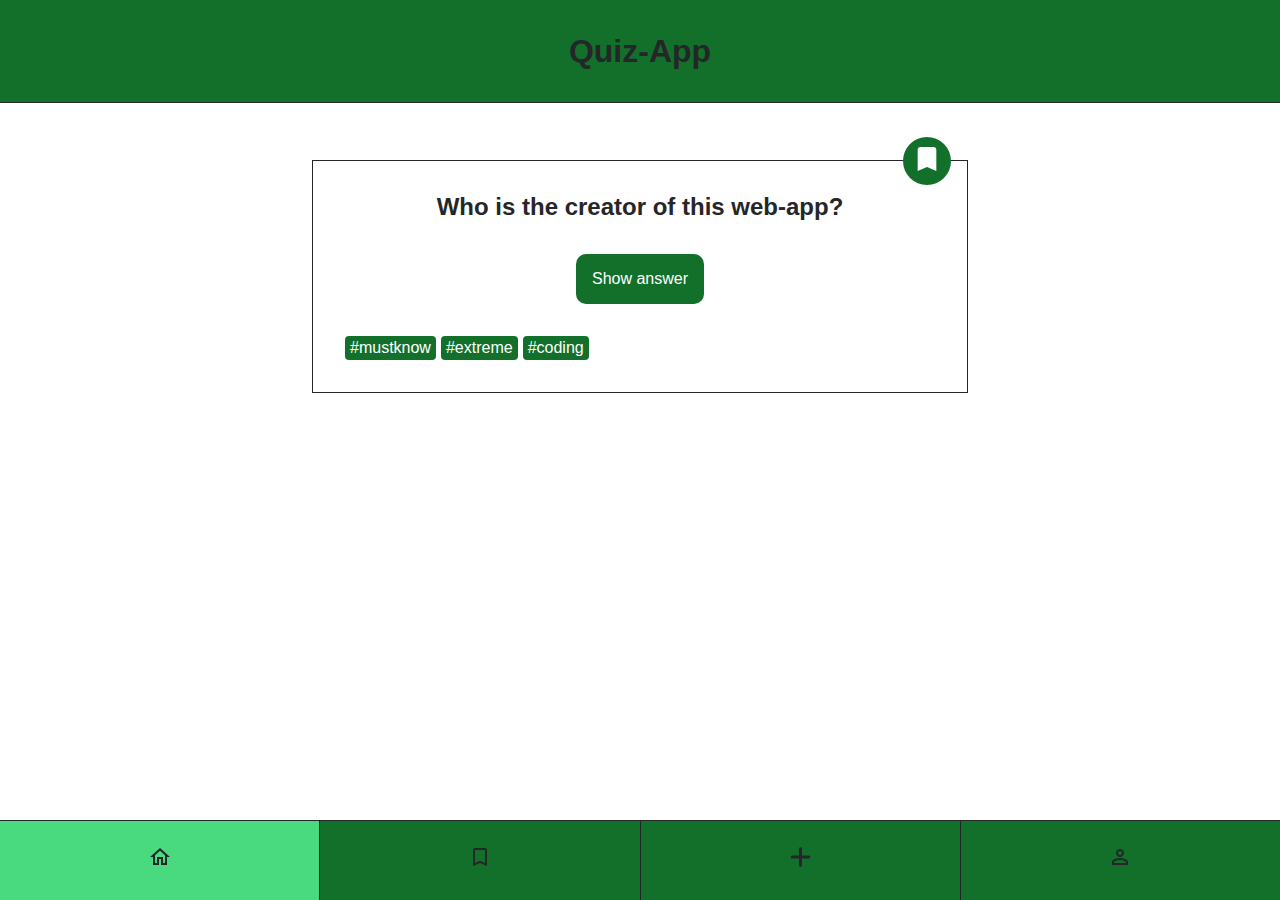
<file: index.html>
<!DOCTYPE html>
<html lang="en">
  <head>
    <meta charset="UTF-8" />
    <meta http-equiv="X-UA-Compatible" content="IE=edge" />
    <meta name="viewport" content="width=device-width, initial-scale=1.0" />
    <title>Quiz-App</title>
    <link rel="stylesheet" href="./styles.css" />
    <script src="./index.js" defer></script>
  </head>
  <body>
    <header class="header">
      <h1 class="header__title">Quiz-App</h1>
    </header>
    <main>
      <ul class="card-list">
        <li class="card-list__item">
          <article class="card">
            <h2 class="card__question">
              Who is the creator of this web-app?
            </h2>
            <button class="card__button-answer" type="button" data-js="answer-button" id="answer-button">
              Show answer
            </button>
            <p class="card__answer" id="answer">T-Dizzle</p>
            <ul class="card__tag-list">
              <li class="card__tag-list-item">#mustknow</li>
              <li class="card__tag-list-item">#extreme</li>
              <li class="card__tag-list-item">#coding</li>
            </ul>
            <div class="card__button-bookmark">
               <button class="bookmark" aria-label="bookmark" type="button" data-js="bookmark" id="bookmark">
                <svg
                  class="bookmark__icon"
                  xmlns="http://www.w3.org/2000/svg"
                  viewbox="0 0 24 24"
                >
                  <path
                    d="M17 3H7c-1.1 0-2 .9-2 2v16l7-3 7 3V5c0-1.1-.9-2-2-2z"
                  />
                </svg>
              </button>
            </div>
          </article>
        </li>
      </ul>
    </main>

    <nav class="navigation">
      <ul class="navigation__list">
        <li class="navigation__list-item navigation__list-item--active">
          <a
            class="navigation__link"
            href="/index.html"
            aria-label="go to home page"
          >
            <svg
              xmlns="http://www.w3.org/2000/svg"
              height="24px"
              viewbox="0 0 24 24"
              width="24px"
            >
              <path
                d="M12 5.69l5 4.5V18h-2v-6H9v6H7v-7.81l5-4.5M12 3L2 12h3v8h6v-6h2v6h6v-8h3L12 3z"
              />
            </svg>
          </a>
        </li>
        <li class="navigation__list-item">
          <a
            class="navigation__link"
            href="/bookmarks.html"
            aria-label="go to bookmarks page"
          >
            <svg
              xmlns="http://www.w3.org/2000/svg"
              height="24px"
              viewbox="0 0 24 24"
              width="24px"
            >
              <path
                d="M17 3H7c-1.1 0-2 .9-2 2v16l7-3 7 3V5c0-1.1-.9-2-2-2zm0 15l-5-2.18L7 18V5h10v13z"
              />
            </svg>
          </a>
        </li>
        
        <li class="navigation__list-item">
          <a
            class="navigation__link"
            href="/create.html"
            aria-label="create a question"
          >
          <svg height="24px"viewBox="0 0 448 512">
            <path d="M256 80c0-17.7-14.3-32-32-32s-32 14.3-32 32V224H48c-17.7 0-32 14.3-32 32s14.3 32 32 32H192V432c0 17.7 14.3 32 32 32s32-14.3 32-32V288H400c17.7 0 32-14.3 32-32s-14.3-32-32-32H256V80z"/></svg>
          </a>
        </li>

        <li class="navigation__list-item">
          <a
            class="navigation__link"
            href="/profile.html"
            aria-label="go to profile page"
          >
            <svg
              xmlns="http://www.w3.org/2000/svg"
              height="24px"
              viewbox="0 0 24 24"
              width="24px"
            >
              <path
                d="M12 6c1.1 0 2 .9 2 2s-.9 2-2 2-2-.9-2-2 .9-2 2-2m0 9c2.7 0 5.8 1.29 6 2v1H6v-.99c.2-.72 3.3-2.01 6-2.01m0-11C9.79 4 8 5.79 8 8s1.79 4 4 4 4-1.79 4-4-1.79-4-4-4zm0 9c-2.67 0-8 1.34-8 4v3h16v-3c0-2.66-5.33-4-8-4z"
              />
            </svg>
          </a>
        </li>
      </ul>
    </nav>
  </body>
</html>
</file>
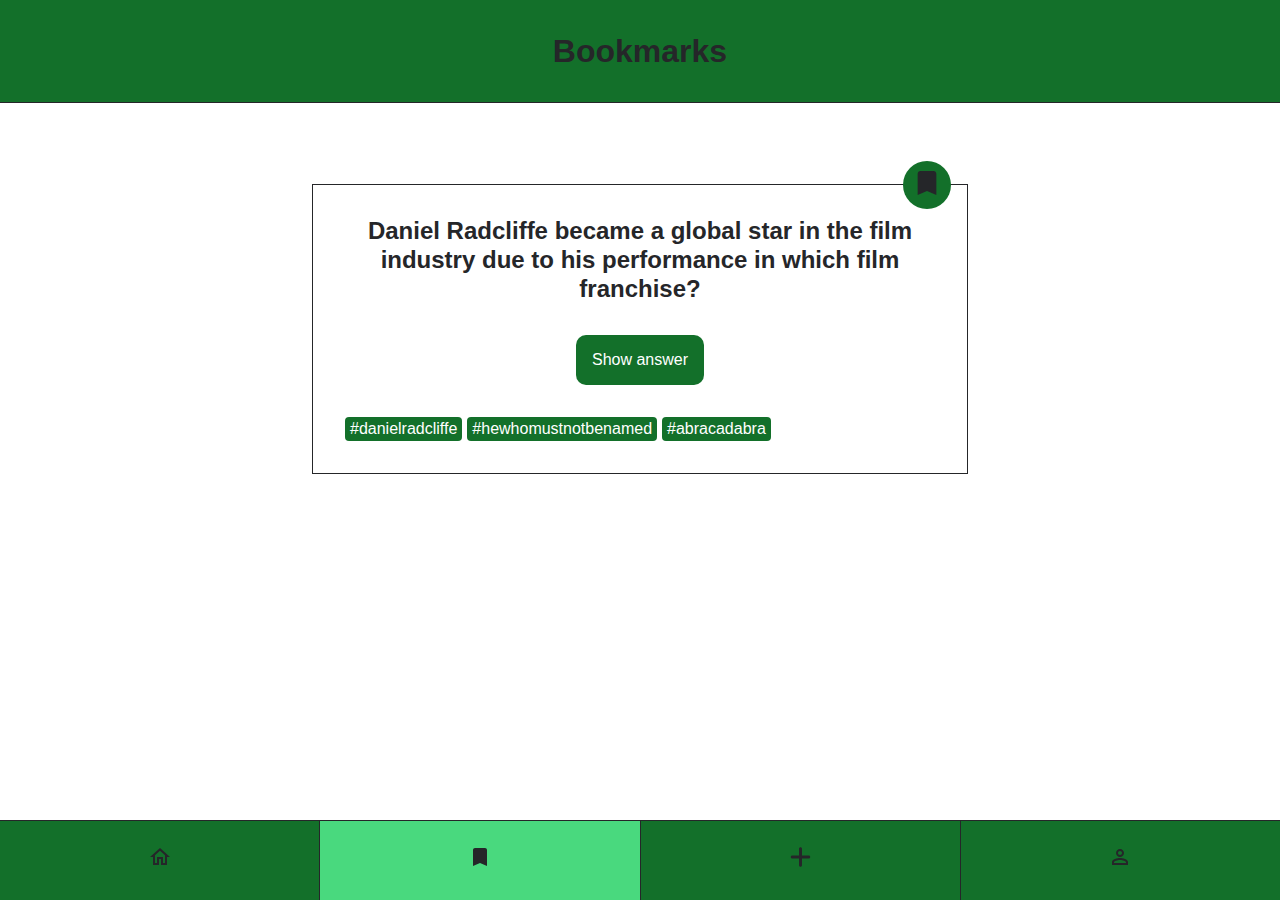
<file: bookmarks.html>
<!DOCTYPE html>
<html lang="en">
  <head>
    <meta charset="UTF-8" />
    <meta http-equiv="X-UA-Compatible" content="IE=edge" />
    <meta name="viewport" content="width=device-width, initial-scale=1.0" />
    <title>Quiz-App</title>
    <link rel="stylesheet" href="./styles.css" />
    <script src="" defer></script>                    //needs to be linked
  </head>
  <body>
    <header class="header">
      <h1 class="header__title">Bookmarks</h1>
    </header>
    <main>
      <ul class="card-list">
        <li class="card-list__item">
          <article class="card">
            <h2 class="card__question">
              Daniel Radcliffe became a global star in the film industry due to
              his performance in which film franchise?
            </h2>
            <button class="card__button-answer" type="button">
              Show answer
            </button>
            <p class="card__answer">Harry Potter</p>
            <ul class="card__tag-list">
              <li class="card__tag-list-item">#danielradcliffe</li>
              <li class="card__tag-list-item">#hewhomustnotbenamed</li>
              <li class="card__tag-list-item">#abracadabra</li>
            </ul>
            <div class="card__button-bookmark">
              <button
                class="bookmark bookmark--active"
                aria-label="bookmark"
                type="button"
              >
                <svg
                  class="bookmark__icon"
                  xmlns="http://www.w3.org/2000/svg"
                  viewbox="0 0 24 24"
                >
                  <path
                    d="M17 3H7c-1.1 0-2 .9-2 2v16l7-3 7 3V5c0-1.1-.9-2-2-2z"
                  />
                </svg>
              </button>
            </div>
          </article>
        </li>
      </ul>
    </main>

    <nav class="navigation">
      <ul class="navigation__list">
        <li class="navigation__list-item">
          <a
            class="navigation__link"
            href="/index.html"
            aria-label="go to home page"
          >
            <svg
              xmlns="http://www.w3.org/2000/svg"
              height="24px"
              viewbox="0 0 24 24"
              width="24px"
            >
              <path
                d="M12 5.69l5 4.5V18h-2v-6H9v6H7v-7.81l5-4.5M12 3L2 12h3v8h6v-6h2v6h6v-8h3L12 3z"
              />
            </svg>
          </a>
        </li>
        <li class="navigation__list-item navigation__list-item--active">
          <a
            class="navigation__link"
            href="/bookmarks.html"
            aria-label="go to bookmarks page"
          >
            <svg
              xmlns="http://www.w3.org/2000/svg"
              height="24px"
              viewbox="0 0 24 24"
              width="24px"
            >
              <path
                d="M17 3H7c-1.1 0-2 .9-2 2v16l7-3 7 3V5c0-1.1-.9-2-2-2z"
              />
            </svg>
          </a>
        </li>

        <li class="navigation__list-item">
          <a
            class="navigation__link"
            href="/create.html"
            aria-label="create a question"
          >
          <svg height="24px"viewBox="0 0 448 512">
            <path d="M256 80c0-17.7-14.3-32-32-32s-32 14.3-32 32V224H48c-17.7 0-32 14.3-32 32s14.3 32 32 32H192V432c0 17.7 14.3 32 32 32s32-14.3 32-32V288H400c17.7 0 32-14.3 32-32s-14.3-32-32-32H256V80z"/></svg>
          </a>
        </li>

        <li class="navigation__list-item">
          <a
            class="navigation__link"
            href="/profile.html"
            aria-label="go to profile page"
          >
            <svg
              xmlns="http://www.w3.org/2000/svg"
              height="24px"
              viewbox="0 0 24 24"
              width="24px"
            >
              <path
                d="M12 6c1.1 0 2 .9 2 2s-.9 2-2 2-2-.9-2-2 .9-2 2-2m0 9c2.7 0 5.8 1.29 6 2v1H6v-.99c.2-.72 3.3-2.01 6-2.01m0-11C9.79 4 8 5.79 8 8s1.79 4 4 4 4-1.79 4-4-1.79-4-4-4zm0 9c-2.67 0-8 1.34-8 4v3h16v-3c0-2.66-5.33-4-8-4z"
              />
            </svg>
          </a>
        </li>
        
      </ul>
    </nav>
  </body>
</html>
</file>
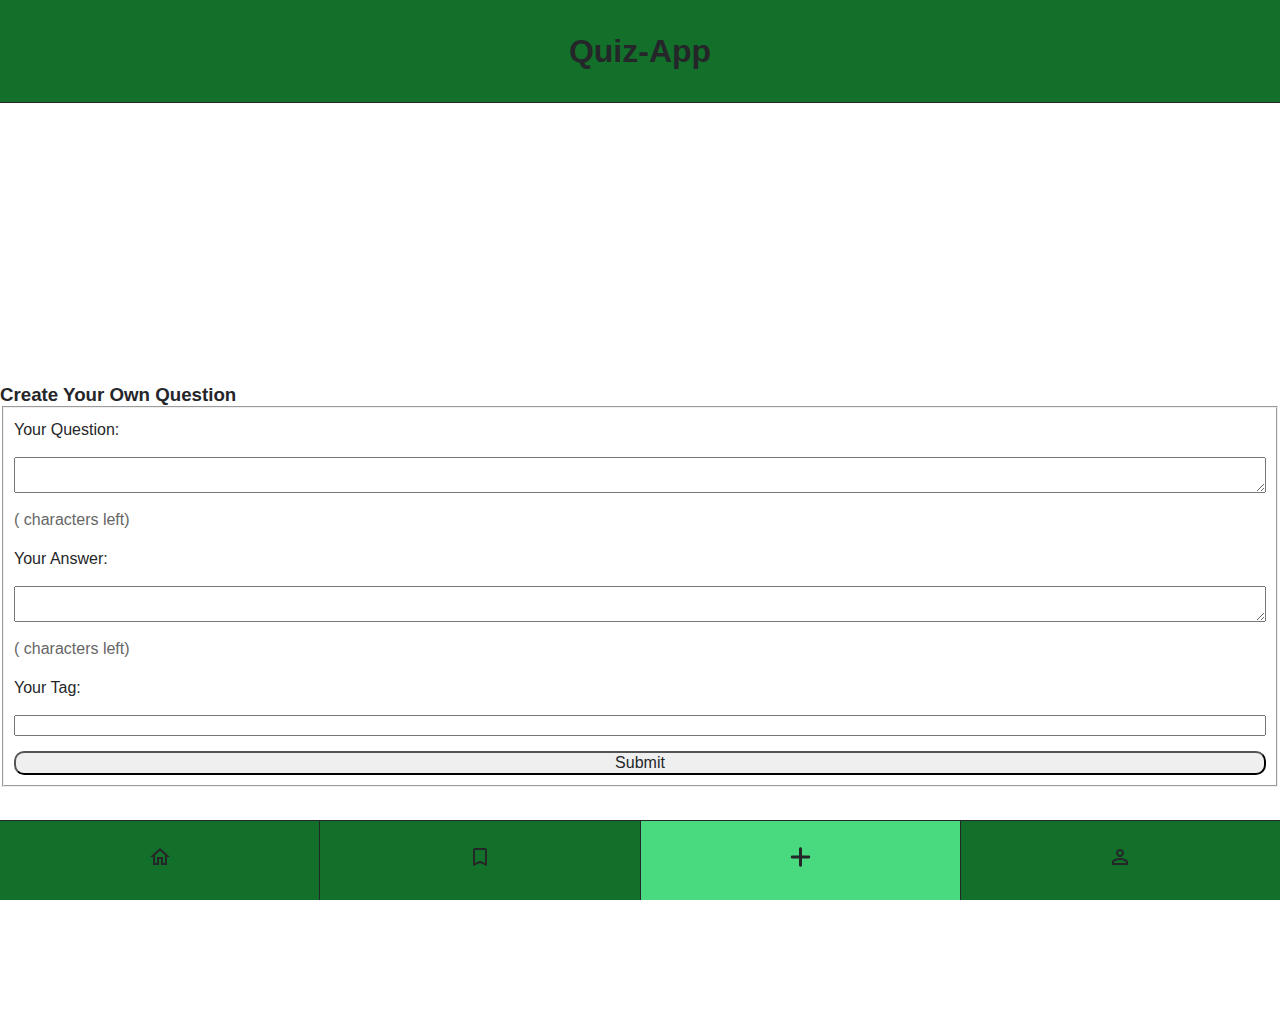
<file: create.html>
<!DOCTYPE html>
<html lang="en">
  <head>
    <meta charset="UTF-8" />
    <meta http-equiv="X-UA-Compatible" content="IE=edge" />
    <meta name="viewport" content="width=device-width, initial-scale=1.0" />
    <title>Quiz-App</title>
    <link rel="stylesheet" href="./styles.css" />
    <script src="./create.js" defer></script>
  </head>
  <body>
    <main>

    <header class="header">
      <h1 class="header__title">Quiz-App</h1>
    </header>
    
    <h3 class="topqueue">Create Your Own Question</h3>
   

      <form class="form" data-js="form">
        <fieldset>

          <label class="form__label" for="input-question">Your Question:</label>
          <textarea
            name="inputQuestion"
            id="input-question"
            maxlength="150"
            data-js="input-question"
            >
          </textarea>
          <small class="form__character-count"
          >(<span data-js="amountLeft1"></span> characters left)
          </small>
          
          <label class="form__label" for="input-answer">Your Answer:</label>
          <textarea
            name="inputAnswer"
            id="input-answer"

            maxlength="150"
            data-js="input-answer"
            >
          </textarea>
          <small class="form__character-count">
            (<span data-js="amountLeft2"></span> characters left)
          </small>
           
          <label for="input-tags">Your Tag:</label>
          <input
            name="inputTag"
            type="text"
            id="input-tags"
            ></input>

          <button type="submit" data-js="submit">Submit</button>

        </fieldset>
      </form>

      <ul class="card-list" data-js="added-card"></ul>

    </main>

    <nav class="navigation">
      <ul class="navigation__list">
        <li class="navigation__list-item">
          <a
            class="navigation__link"
            href="/index.html"
            aria-label="go to home page"
          >
            <svg
              xmlns="http://www.w3.org/2000/svg"
              height="24px"
              viewbox="0 0 24 24"
              width="24px"
            >
              <path
                d="M12 5.69l5 4.5V18h-2v-6H9v6H7v-7.81l5-4.5M12 3L2 12h3v8h6v-6h2v6h6v-8h3L12 3z"
              />
            </svg>
          </a>
        </li>
        <li class="navigation__list-item">
          <a
            class="navigation__link"
            href="/bookmarks.html"
            aria-label="go to bookmarks page"
          >
            <svg
              xmlns="http://www.w3.org/2000/svg"
              height="24px"
              viewbox="0 0 24 24"
              width="24px"
            >
              <path
                d="M17 3H7c-1.1 0-2 .9-2 2v16l7-3 7 3V5c0-1.1-.9-2-2-2zm0 15l-5-2.18L7 18V5h10v13z"
              />
            </svg>
          </a>
        </li>

        <li class="navigation__list-item navigation__list-item--active">
            <a
              class="navigation__link"
              href="/create.html"
              aria-label="create a question"
            >
            <svg height="24px"viewBox="0 0 448 512">
              <path d="M256 80c0-17.7-14.3-32-32-32s-32 14.3-32 32V224H48c-17.7 0-32 14.3-32 32s14.3 32 32 32H192V432c0 17.7 14.3 32 32 32s32-14.3 32-32V288H400c17.7 0 32-14.3 32-32s-14.3-32-32-32H256V80z"/></svg>
            </a>
          </li>

        <li class="navigation__list-item">
          <a
            class="navigation__link"
            href="/profile.html"
            aria-label="go to profile page"
          >
            <svg
              xmlns="http://www.w3.org/2000/svg"
              height="24px"
              viewbox="0 0 24 24"
              width="24px"
            >
              <path
                d="M12 6c1.1 0 2 .9 2 2s-.9 2-2 2-2-.9-2-2 .9-2 2-2m0 9c2.7 0 5.8 1.29 6 2v1H6v-.99c.2-.72 3.3-2.01 6-2.01m0-11C9.79 4 8 5.79 8 8s1.79 4 4 4 4-1.79 4-4-1.79-4-4-4zm0 9c-2.67 0-8 1.34-8 4v3h16v-3c0-2.66-5.33-4-8-4z"
              />
            </svg>
          </a>
        </li>
      </ul>
    </nav>
  </body>
</html>
</file>
<file: styles.css>
@import "./global.css";

@import "./components/bookmark/bookmark.css";
@import "./components/card-list/card-list.css";
@import "./components/card/card.css";
@import "./components/header/header.css";
@import "./components/navigation/navigation.css";
@import "./components/profile/profile.css";
@import "./components/counter-list/counter-list.css";
@import "./components/form/form.css";
</file>
